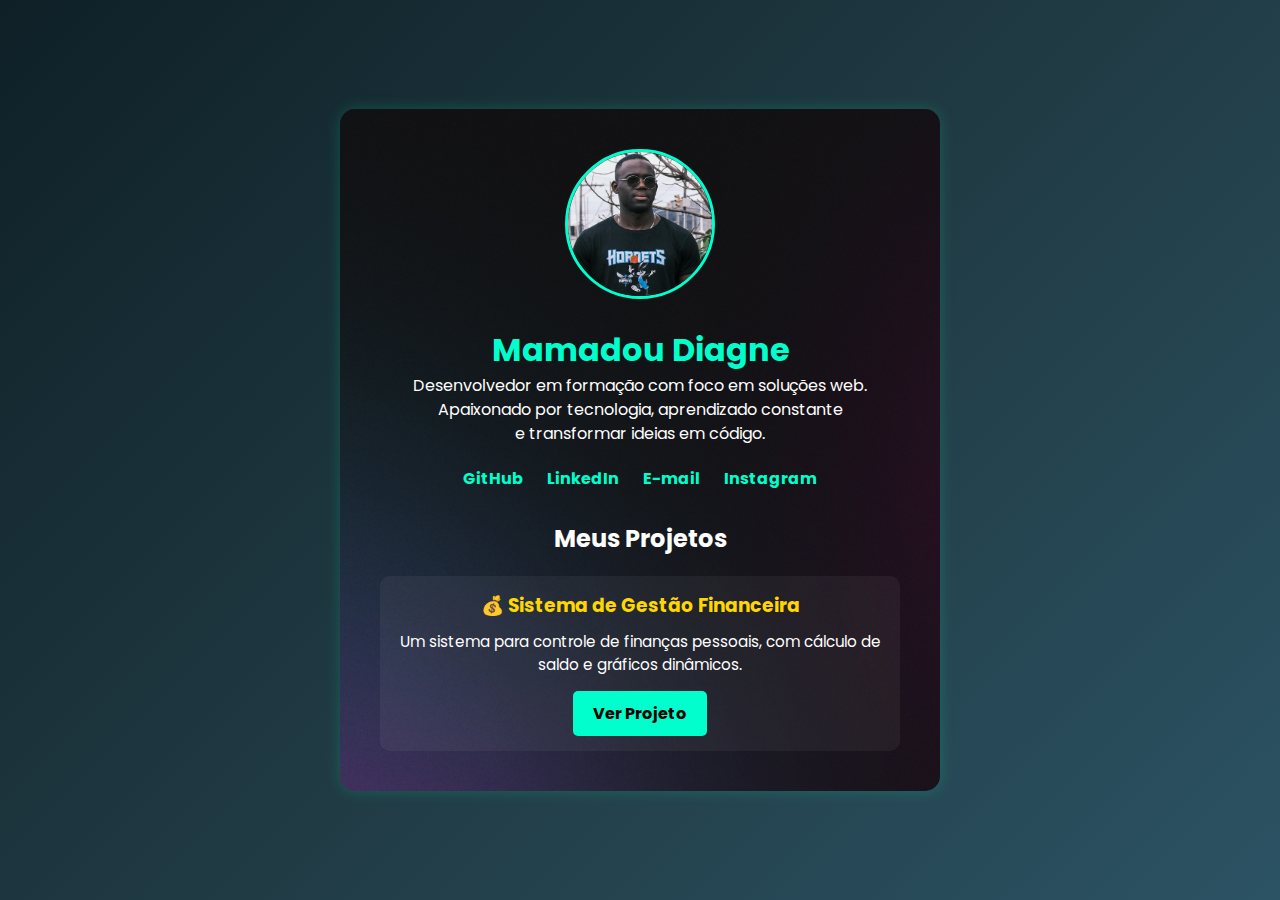
<file: index.html>
<!DOCTYPE html>
<html lang="pt-BR">
  <head>
    <meta charset="UTF-8" />
    <meta name="viewport" content="width=device-width, initial-scale=1.0" />
    <title>Mamadou Diagne | Desenvolvedor Web</title>
    <link rel="stylesheet" href="style.css" />
    <link
      href="https://fonts.googleapis.com/css2?family=Poppins:wght@400;700&display=swap"
      rel="stylesheet"
    />
  </head>
  <body>
    <div class="container">
      <img src="imagens/momo.jpg" alt="Foto de Mamadou" class="perfil" />
      <h1>Mamadou Diagne</h1>
      <p class="descricao">
        Desenvolvedor em formação com foco em soluções web.<br />
        Apaixonado por tecnologia, aprendizado constante<br />
        e transformar ideias em código.
      </p>
      <div class="links">
        <a href="https://github.com/mamadudev" target="_blank">GitHub</a>
        <a
          href="https://www.linkedin.com/in/mamadou-diagne-27226235a"
          target="_blank"
          >LinkedIn</a
        >
        <a href="mailto:diagne264@email.com">E-mail</a>
        <a href="https://www.instagram.com/diagne_momo/" target="_blank"
          >Instagram</a
        >
      </div>
      <section id="projetos">
        <h2>Meus Projetos</h2>
        <div class="projeto">
          <h3>💰 Sistema de Gestão Financeira</h3>
          <p>
            Um sistema para controle de finanças pessoais, com cálculo de saldo
            e gráficos dinâmicos.
          </p>
          <a
            href="https://mamadudev.github.io/finance_dashboard/"
            class="btn"
            target="_blank"
            >Ver Projeto</a
          >
        </div>
      </section>
    </div>
  </body>
</html>
</file>
<file: style.css>
* {
  margin: 0;
  padding: 0;
  box-sizing: border-box;
}

body {
  font-family: "Poppins", sans-serif;
  background: linear-gradient(135deg, #0f2027, #203a43, #2c5364);
  color: #fff;
  min-height: 100vh;
  display: flex;
  justify-content: center;
  align-items: center;
  padding: 40px 20px;
}

.container {
  /*background-color: rgba(0, 0, 0, 0.7);*/
  /*background-color: url("https://i.imgur.com/4Z5b7kH.jpg");*/
  background-image: url(imagens/bg-desktop.jpg);
  padding: 40px;
  border-radius: 15px;
  text-align: center;
  max-width: 600px;
  width: 100%;
  box-shadow: 0 0 15px rgba(0, 255, 170, 0.2);
}

.perfil {
  width: 150px;
  height: 150px;
  object-fit: cover;
  border-radius: 50%;
  border: 3px solid #00ffcc;
  margin-bottom: 20px;
}

h1 {
  font-size: 2rem;
  color: #00ffcc;
}

.descricao {
  font-size: 1rem;
  line-height: 1.5;
  margin-bottom: 20px;
}

.links {
  margin-bottom: 30px;
}

.links a {
  margin: 0 10px;
  color: #00ffcc;
  text-decoration: none;
  font-weight: bold;
}

.links a:hover {
  text-decoration: underline;
}

#projetos h2 {
  margin-bottom: 10px;
  color: #fff;
}

.projeto {
  margin-top: 20px;
  background-color: rgba(255, 255, 255, 0.05);
  padding: 15px;
  border-radius: 10px;
}

.projeto h3 {
  color: #ffd700;
  margin-bottom: 10px;
}

.projeto p {
  font-size: 0.95rem;
  margin-bottom: 15px;
}

.btn {
  display: inline-block;
  padding: 10px 20px;
  background-color: #00ffcc;
  color: #000;
  font-weight: bold;
  text-decoration: none;
  border-radius: 5px;
  transition: background 0.3s ease;
}

.btn:hover {
  background-color: #00e6b8;
}
</file>
